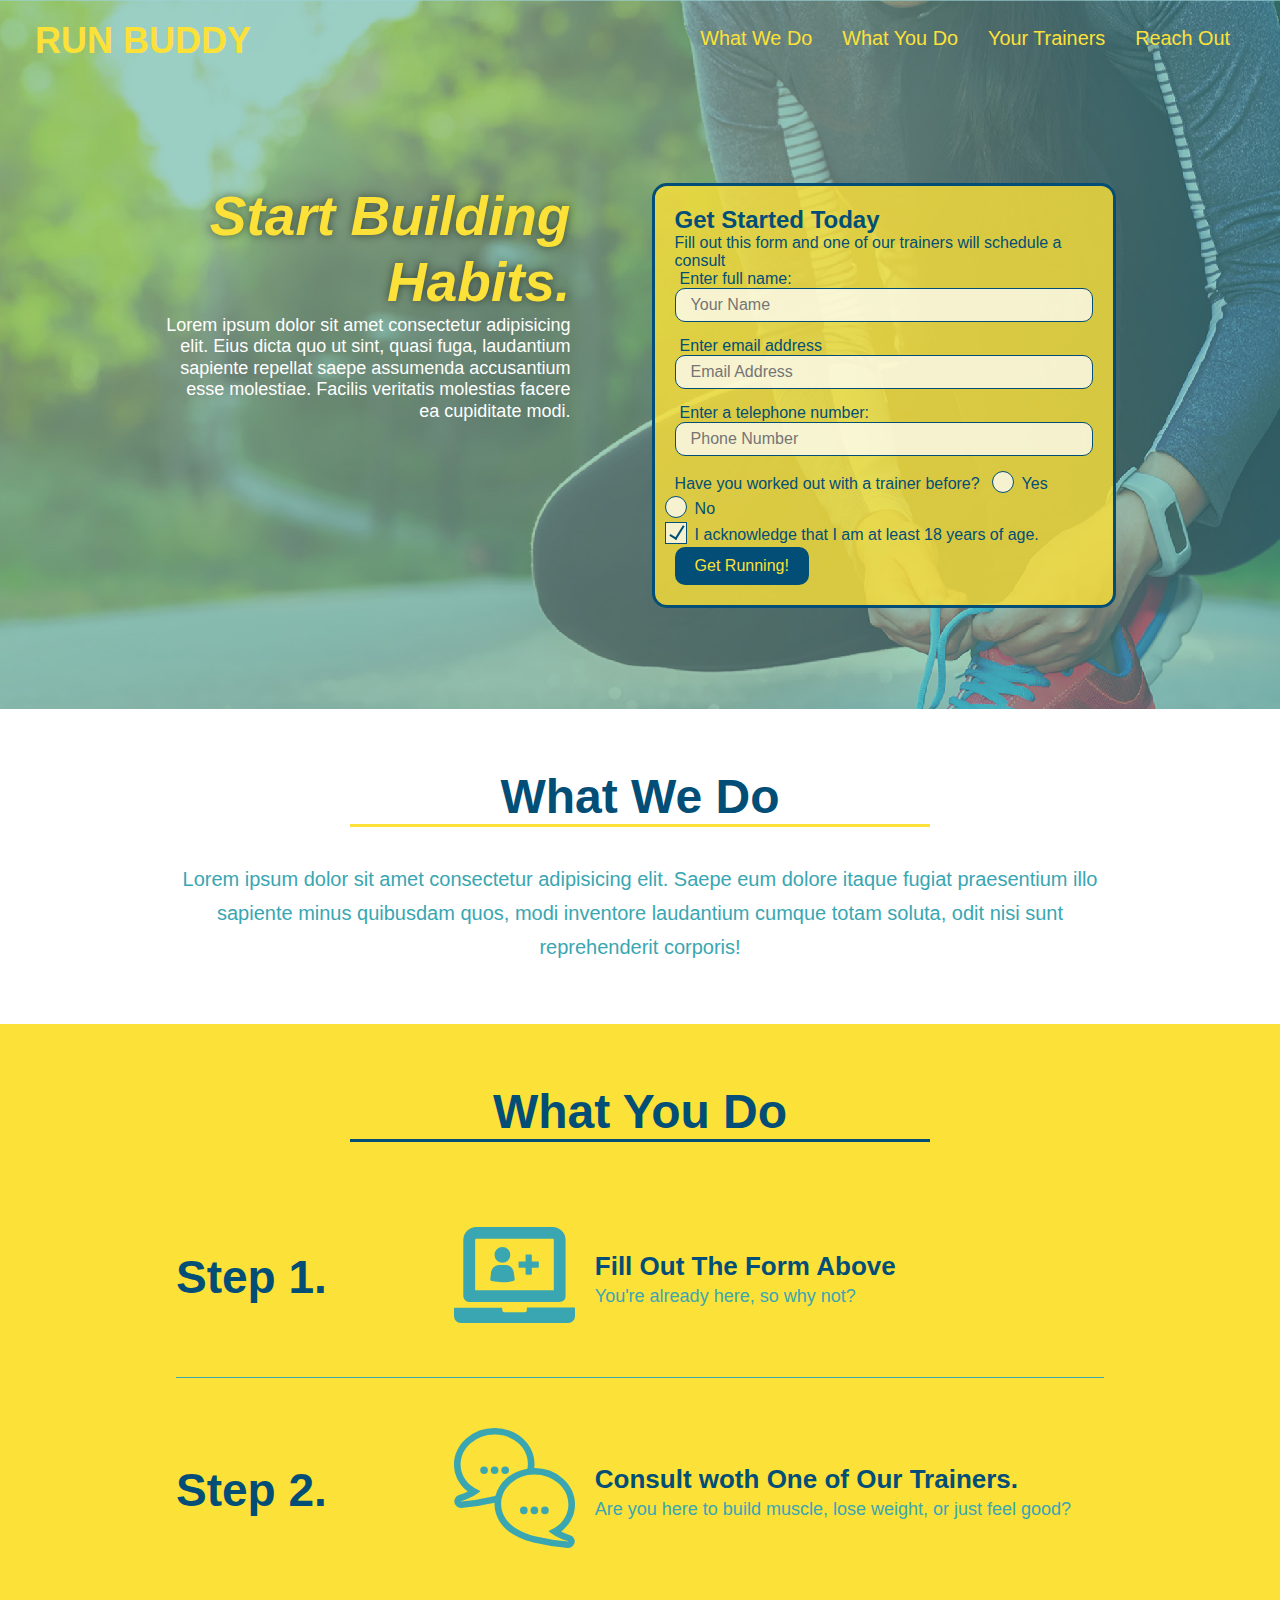
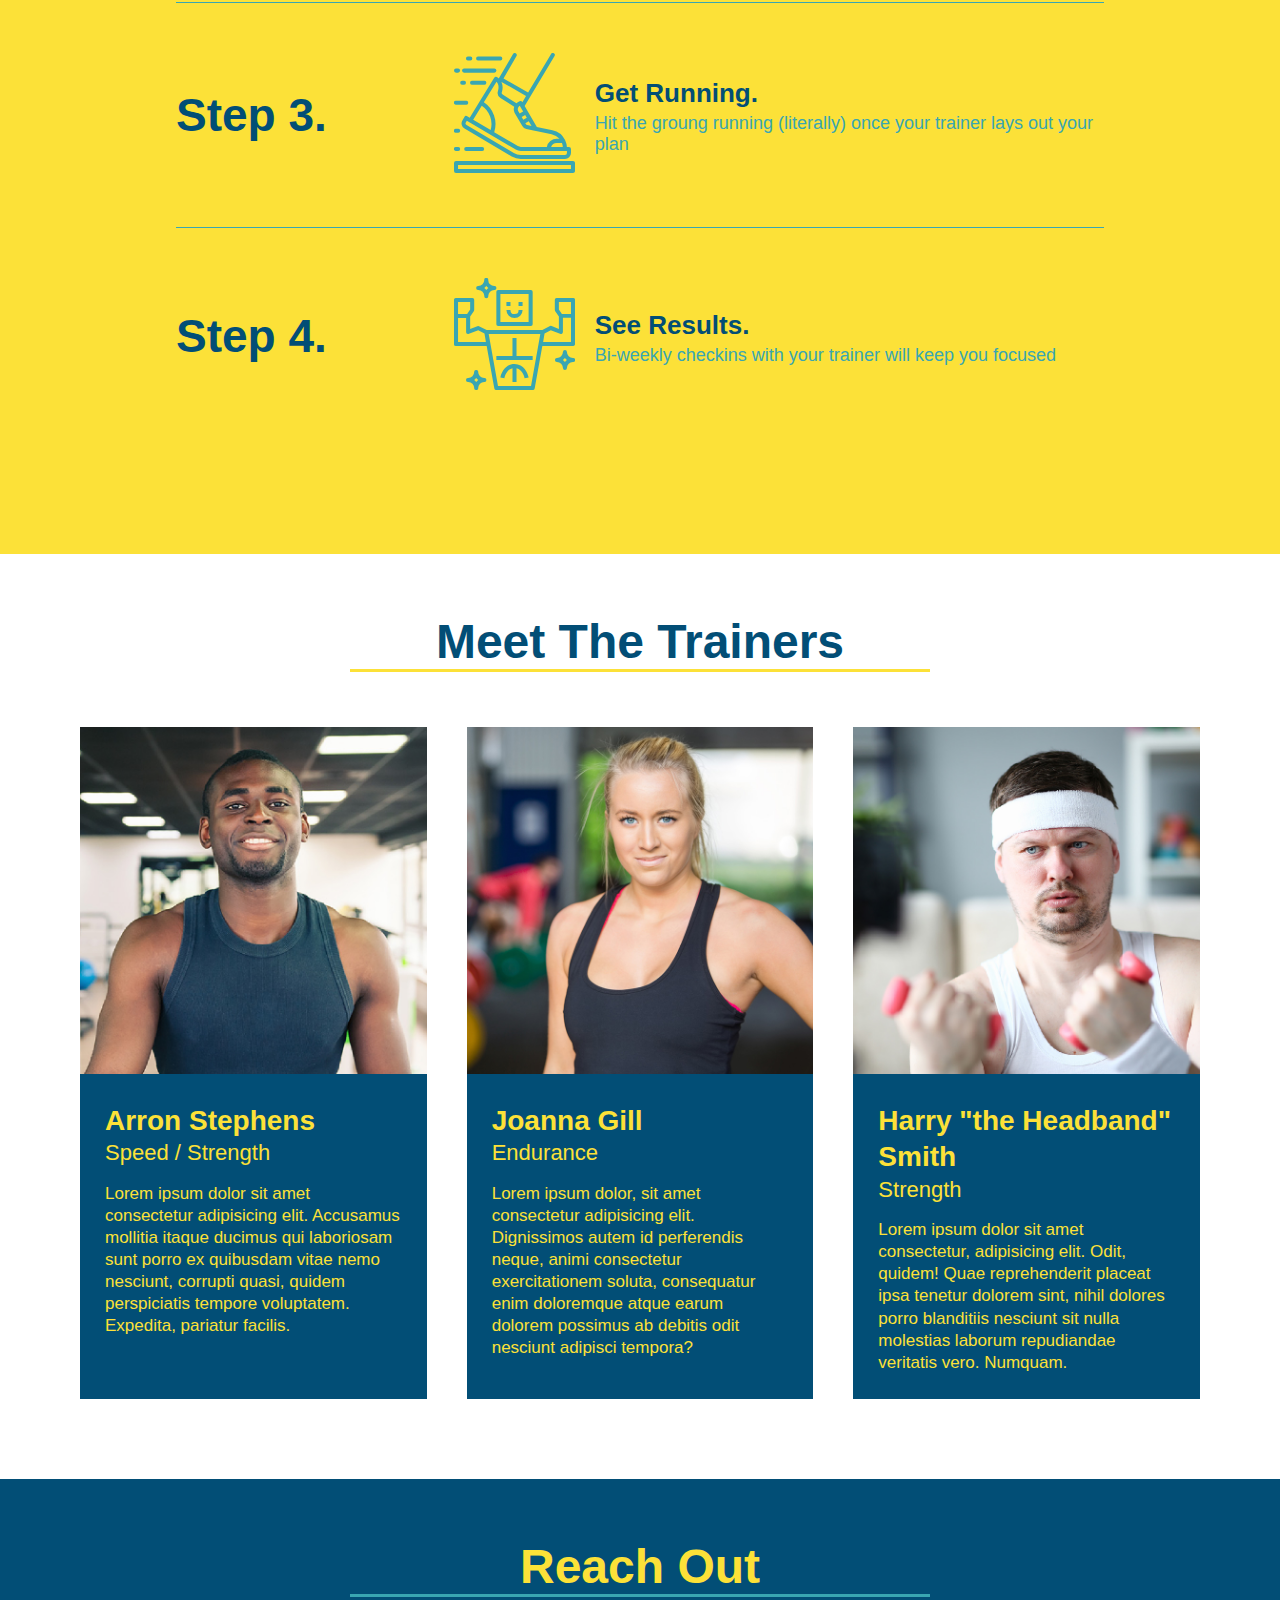
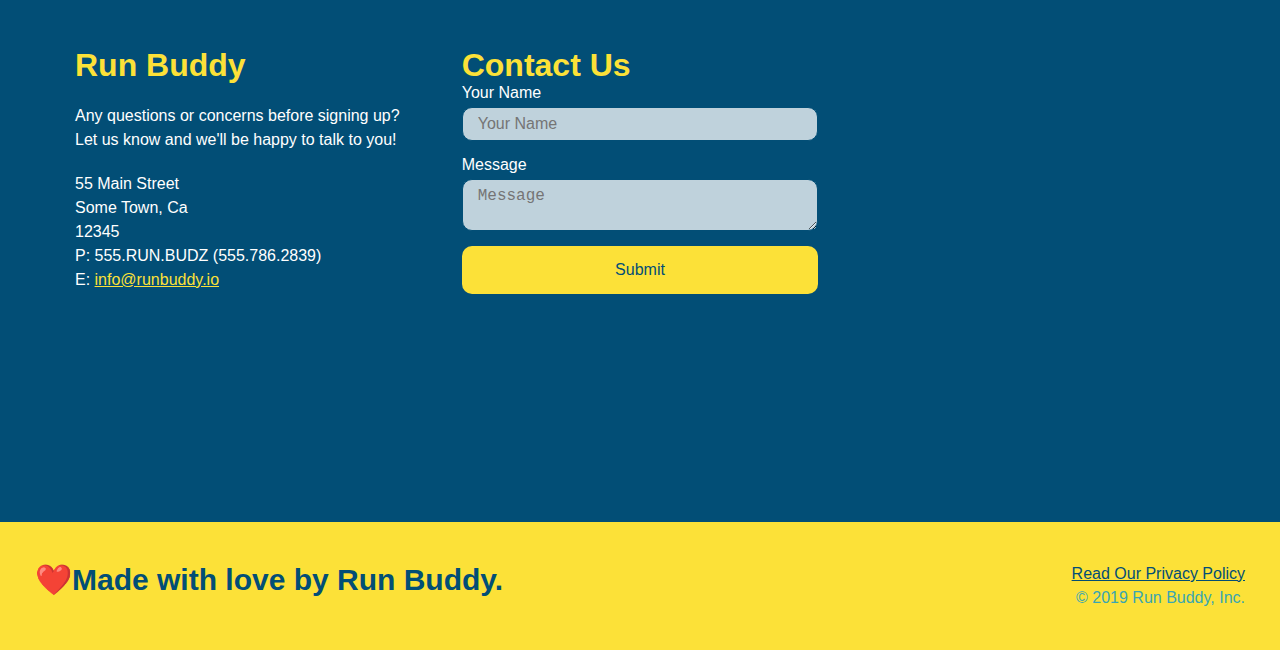
<file: index.html>
<!DOCTYPE html>
<html lang="en-us">
    <head>
        <meta name="viewport" content="width=device-width, initial-scale=1.0" />
        <meta charset="UTF-8" />
        <title>Run Buddy</title>
    <link rel="stylesheet" href="./assets/css/style.css" />
    </head>
    <body>
<!--navigation-->    
    <header>
        <h1>
            <a href="/">RUN BUDDY</a>
        </h1>
        <nav>
            <!--Unordered list element-->
            <ul>
            <!--list item element-->
            <li>
            <!--Anchor element-->
                <a href="#what-we-do">What We Do</a>
                </li>
                <li>
                <a href="#what-you-do">What You Do</a>
                </li>
                <li>
                <a href="#your-trainers">Your Trainers</a>
                </li>
                <li>
                <a href="#reach-out">Reach Out</a>
                </li>
            </ul>
        </nav>
    </header> 

<!--hero/jumbotron-->
<section class="hero">
    <div class="hero-cta">
        <h2>Start Building Habits.</h2>
        <p>
            Lorem ipsum dolor sit amet consectetur adipisicing elit. Eius dicta quo ut sint, quasi fuga, laudantium sapiente repellat saepe assumenda accusantium esse molestiae. Facilis veritatis molestias facere ea cupiditate modi.
        </p>
    </div>

    <div class="hero-form">
        <h3>Get Started Today</h3>
        <p>Fill out this form and one of our trainers will schedule a consult</p>
    <!-- Add form element -->
    <form>
        <label for="name">Enter full name:</label>
        <input type="text" placeholder="Your Name" name="name" id="name" class="form-input" />

        <label for="email">Enter email address</label>
        <input type="email" placeholder="Email Address" name="email" id="email" class="form-input" />

        <label for="phone">Enter a telephone number:</label>
        <input type="tel" placeholder="Phone Number" name="phone" id="phone" class="form-input" />
        <p>
            Have you worked out with a trainer before?
            <span class="radio-wrapper">
            <input type="radio" name="trainer-confirm" id="trainer-yes" />
            <label for="trainer-yes">Yes</label>
            </span>

            <span class="radio-wrapper">
            <input type="radio" name="trainer-confirm" id="trainer-no" />
            <label for="trainer-no">No</label>
            </span>
        </p>
        <p>
            <span class="checkbox-wrapper">
            <label for="checkbox" >
             I acknowledge that I am at least 18 years of age.</label>
            <input type="checkbox" name="age-confirm" id="checkbox" />
            </span>
        </p>
        <button type="submit"> 
         Get Running!
        </button>
    </form>
    </div>
</section>

<!--"what we do" section-->
<section id="what-we-do" class="intro">
    <div class="flex-row">
        <h2 class="section-title primary-border">
        What We Do
        </h2>
    </div>

    <div class="flex-row">
        <p>
        Lorem ipsum dolor sit amet consectetur adipisicing elit. Saepe eum dolore itaque fugiat praesentium illo sapiente minus quibusdam quos, modi inventore laudantium cumque totam soluta, odit nisi sunt reprehenderit corporis!
        </p>
    </div>
</section>

<!--"what you do" section-->
<section id="what-you-do" class="steps">
    <div class="flex-row">
        <h2 class="section-title seconday-border">
            What You Do
        </h2>
    </div>

    <div class="step">
        <h3>Step 1.</h3>
        <div class="step-info">
            <div class="step-img">
                <img src="./assets/images/01-04-svgs/step-1.svg" alt="" />
            </div>
            <div class="step-text">
                <h4>Fill Out The Form Above</h4>
                <p>You're already here, so why not?</p>
            </div>
        </div>
    </div>

    <div class="step">
        <h3>Step 2.</h3>
        <div class="step-info">
            <div class="step-img">
                <img src="./assets/images/01-04-svgs/step-2.svg" alt="" /> 
            </div>
            <div class="step-text">
                <h4>Consult woth One of Our Trainers.</h4>
                <p>Are you here to build muscle, lose weight, or just feel good?</p>
            </div>
        </div>
    </div>

    <div class="step">
        <h3>Step 3.</h3>
        <div class="step-info">
            <div class="step-img">
                <img src="./assets/images/01-04-svgs/step-3.svg" alt="" /> 
            </div>
            <div class="step-text">
                <h4>Get Running.</h4>
                <p>Hit the groung running (literally) once your trainer lays out your plan</p>
            </div>
        </div>
    </div>

    <div class="step">
        <h3>Step 4.</h3>
        <div class="step-info">
            <div class="step-img">
                <img src="./assets/images/01-04-svgs/step-4.svg" alt="" /> 
            </div>
            <div class="step-text">
                <h4>See Results.</h4>
                <p>Bi-weekly checkins with your trainer will keep you focused</p>
            </div>
        </div>
    </div>
</section>

<!--"meet the trainers" section-->
<section id="your-trainers">
    <div class="flex-row">
        <h2 class="section-title primary-border">
        Meet The Trainers
        </h2>
    </div>

<div class="trainers">
    <article class="trainer">
    <img src="./assets/images/01-05-trainers/trainer-1.jpg" alt="Arron Stephens in his workout clothes, ready to pump iron" />
    <div class="trainer-bio">
        <h3 class="trainer-name">Arron Stephens</h3>
        <h4 class="trainer-role">Speed / Strength</h4>
        <p>
            Lorem ipsum dolor sit amet consectetur adipisicing elit. Accusamus mollitia itaque ducimus qui laboriosam sunt porro ex quibusdam vitae nemo nesciunt, corrupti quasi, quidem perspiciatis tempore voluptatem. Expedita, pariatur facilis.
        </p>
    </div>
</article>

<!-- second trainer bio -->
<article class="trainer">
    <img src="./assets/images/01-05-trainers/trainer-2.jpg" alt="Joanna Gill cooling off after a workout" />
    <div class="trainer-bio">
        <h3 class="trainer-name">Joanna Gill</h3>
        <h4 class="trainer-role">Endurance</h4>
        <p>
            Lorem ipsum dolor, sit amet consectetur adipisicing elit. Dignissimos autem id perferendis neque, animi consectetur exercitationem soluta, consequatur enim doloremque atque earum dolorem possimus ab debitis odit nesciunt adipisci tempora?
        </p>
    </div>
</article>

<!-- third trainer bio -->
<article class="trainer">
    <img src="./assets/images/01-05-trainers/trainer-3.jpg" alt="Harry Smith wearing a headband and lifting comically small pink weights" />
    <div class="trainer-bio">
        <h3 class="trainer-name">Harry "the Headband" Smith</h3>
        <h4 class="trainer-role">Strength</h4>
        <p>
            Lorem ipsum dolor sit amet consectetur, adipisicing elit. Odit, quidem! Quae reprehenderit placeat ipsa tenetur dolorem sint, nihil dolores porro blanditiis nesciunt sit nulla molestias laborum repudiandae veritatis vero. Numquam.
        </p>
    </div>
</article>
</div>
</section>

<!--"reach out" section-->
<section id="reach-out" class="contact">
    <div class="flex-row">
        <h2 class="section-title secondary-border">
        Reach Out
        </h2>
    </div>

<div class="contact-info">
    <div>
        <h3>Run Buddy</h3>
        <p>
            Any questions or concerns before signing up?
            <br />
            Let us know and we'll be happy to talk to you!
        </p>

        <address>
            55 Main Street <br/>
            Some Town, Ca <br/>
            12345<br />
            P: 555.RUN.BUDZ (555.786.2839)<br/>
            E: <a href="mailto:info@runbuddy.io">info@runbuddy.io</a>
        </address>

    </div>

    <div class="contact-form">
        <h3>Contact Us</h3>
        <form>
            <label for="contact-name">Your Name</label>
            <input type="text" id="contact-name" placeholder="Your Name" />

            <label for="contact-message">Message</label>
            <textarea id="contact-message" placeholder="Message"></textarea>

            <button type="submit">Submit</button>
        </form>
    </div>

    <iframe 
        src="https://www.google.com/maps/embed?pb=!1m18!1m12!1m3!1d3099.661180592677!2d-95.73081328432282!3d39.0230418471327!2m3!1f0!2f0!3f0!3m2!1i1024!2i768!4f13.1!3m3!1m2!1s0x87bf02a840100bdd%3A0xc7f0263d01ecfb59!2s2416%20SW%20Duncan%20Dr%2C%20Topeka%2C%20KS%2066614!5e0!3m2!1sen!2sus!4v1639963722321!5m2!1sen!2sus" 
        style="border:0;" 
        allowfullscreen="" 
        loading="lazy">
    </iframe>
    
    </div>
</section>

<!--footer-->
<footer>
    <h2> ❤️Made with love by Run Buddy.</h2>
    <div>
        <a href=".privacy-policy.html">Read Our Privacy Policy</a><br />
        &copy; 2019 Run Buddy, Inc.
    </div>
 </footer>
    
    </body>
</html>
</file>
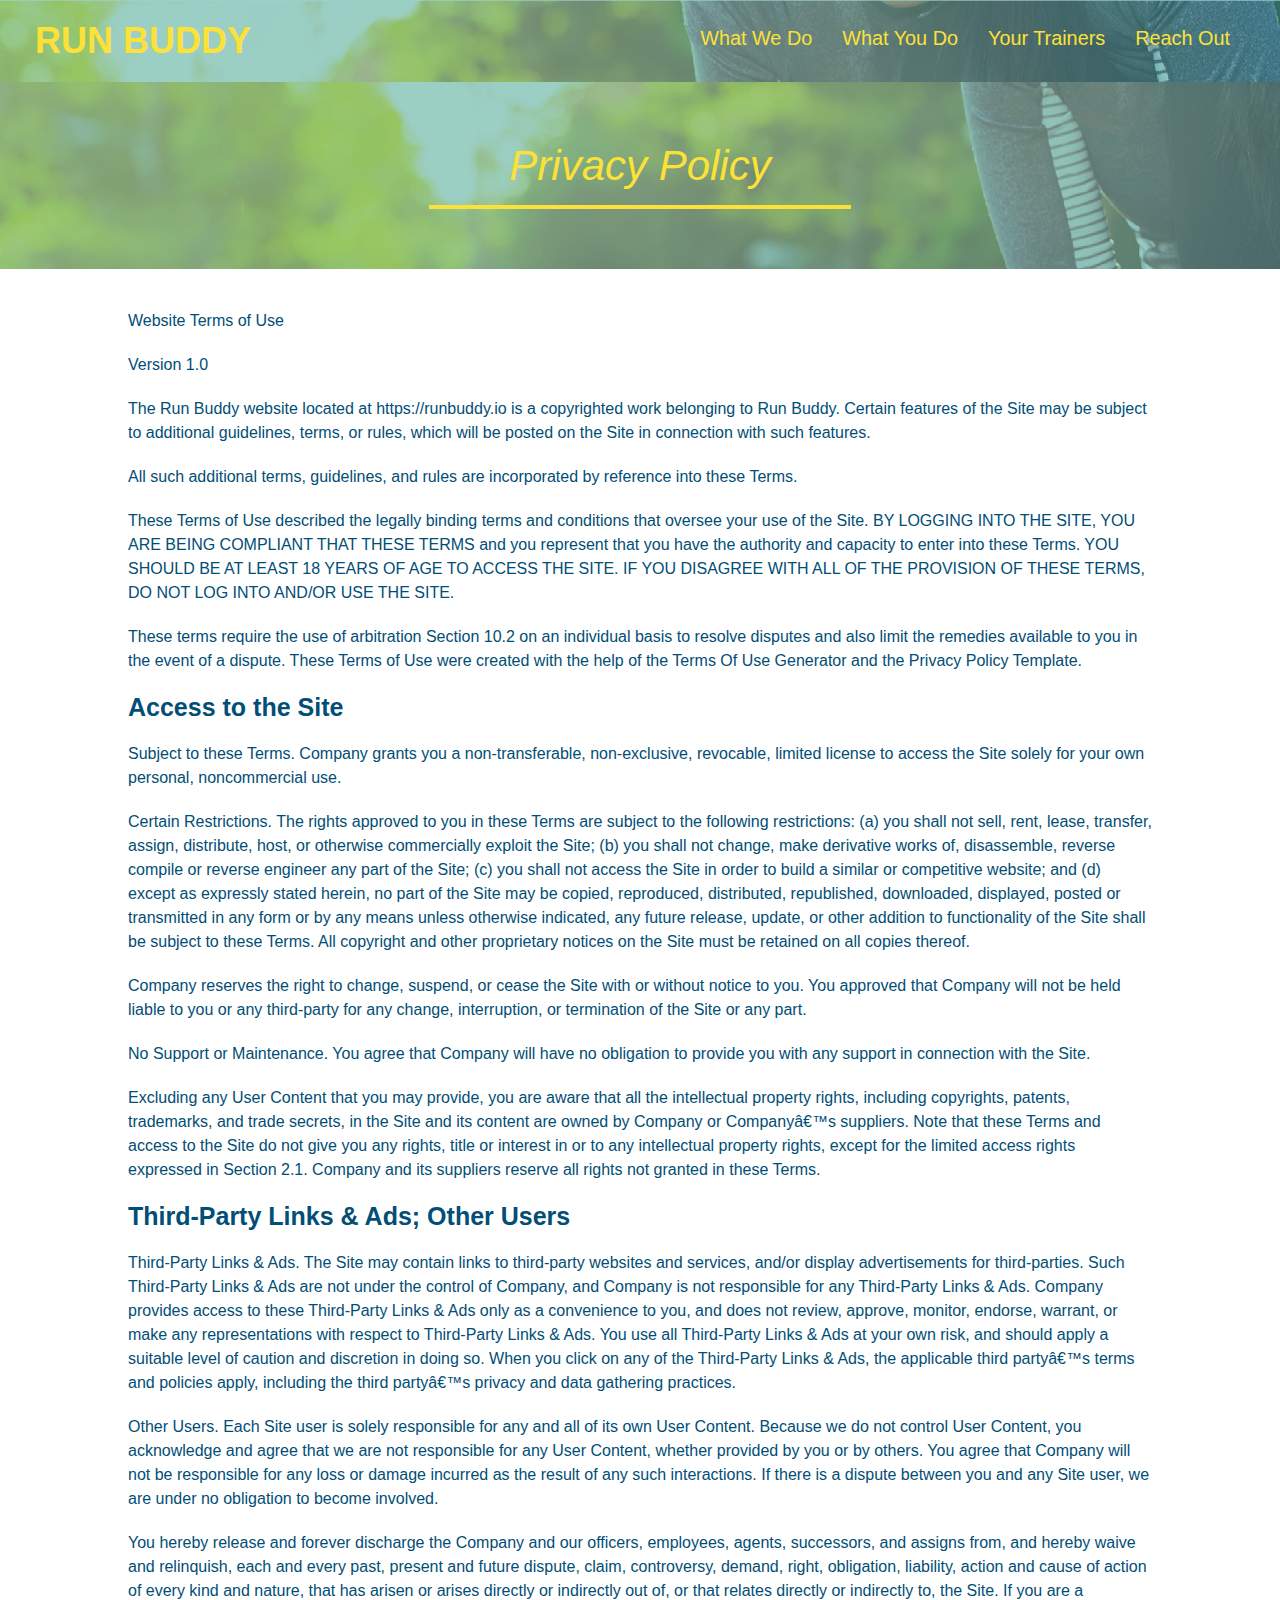
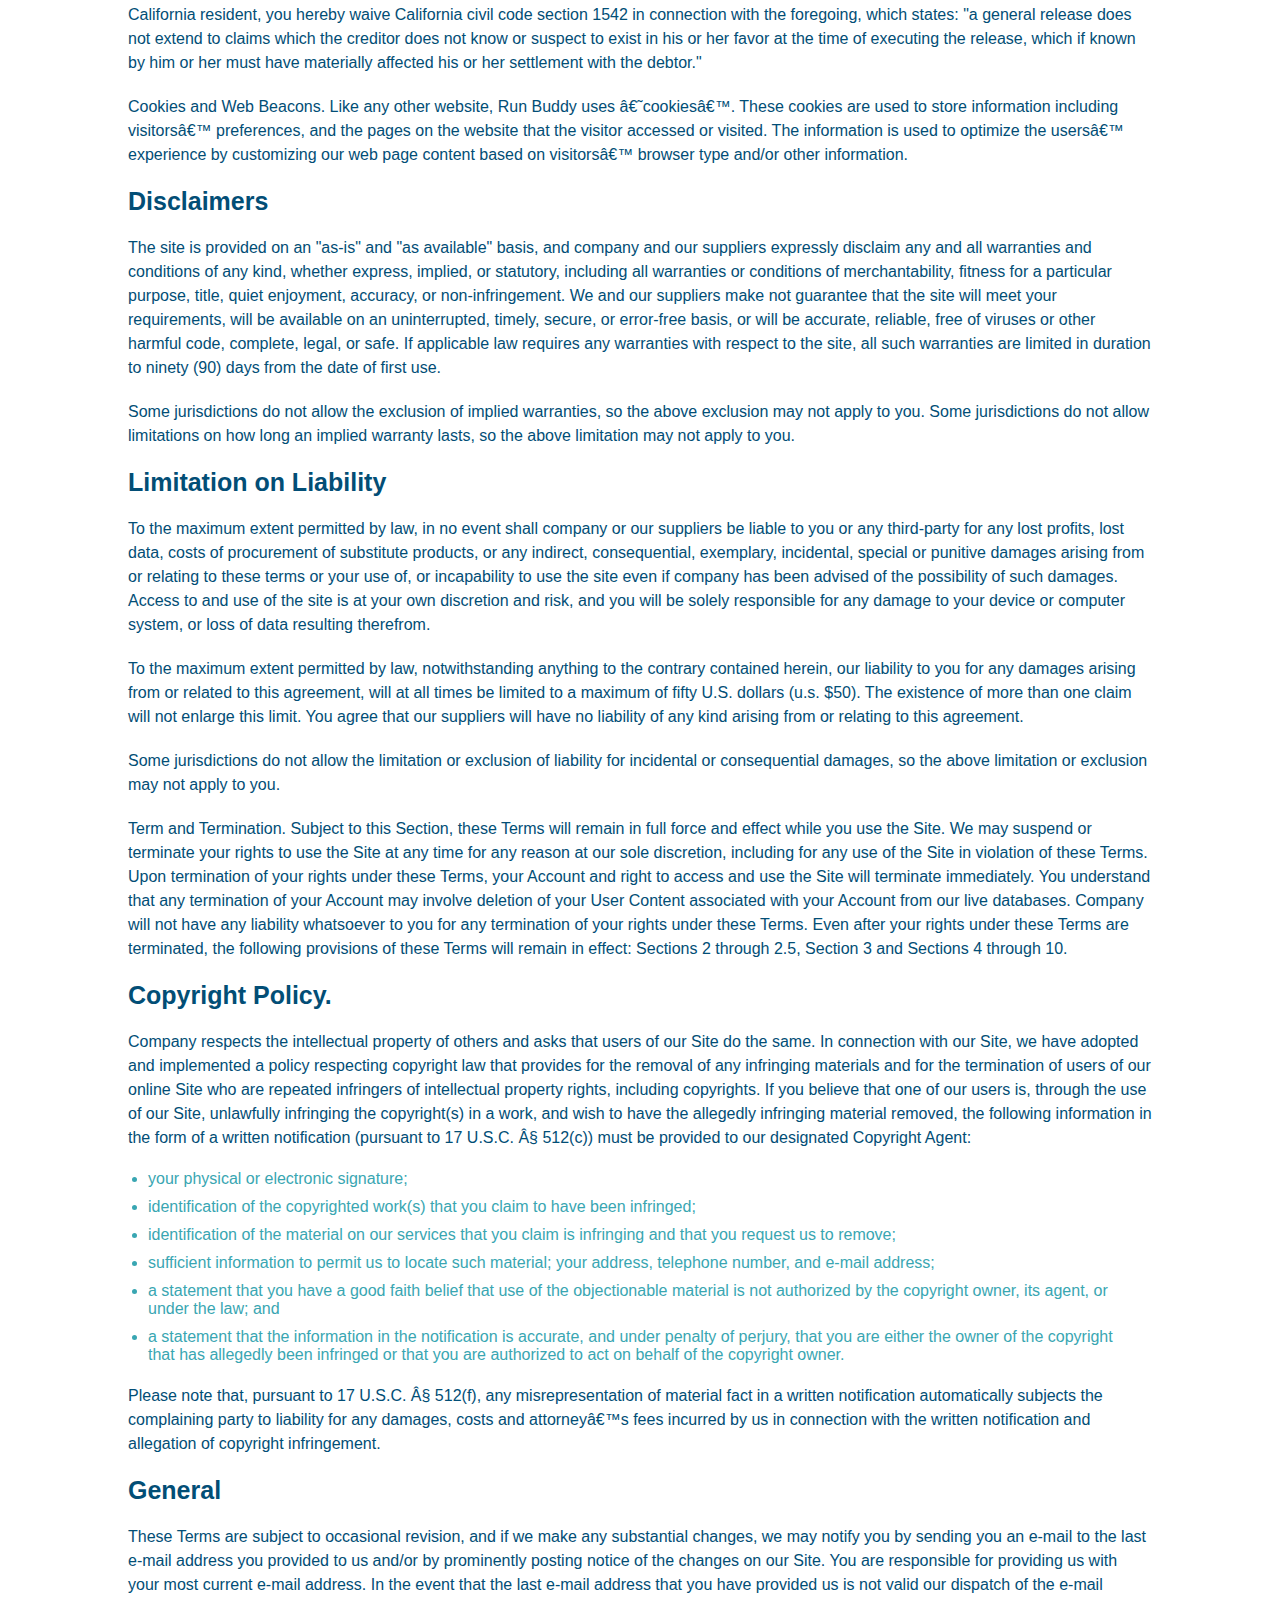
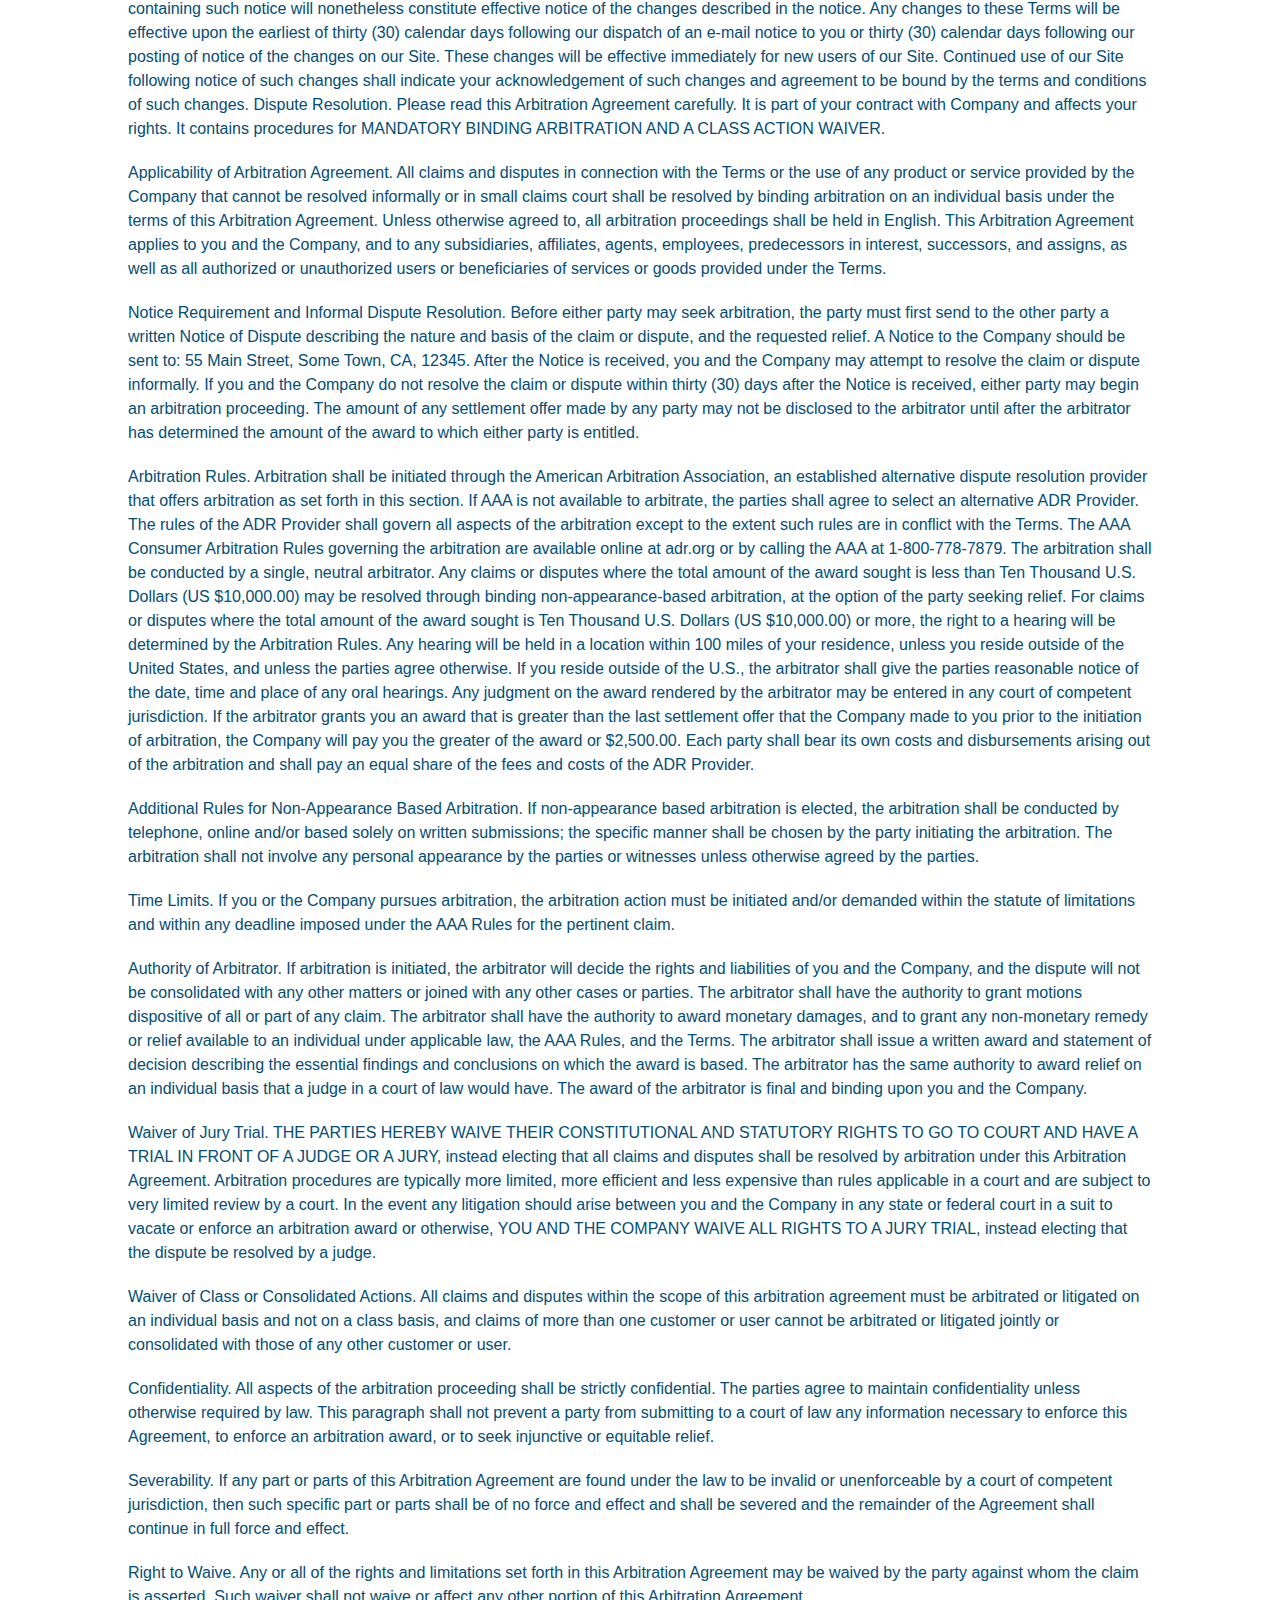
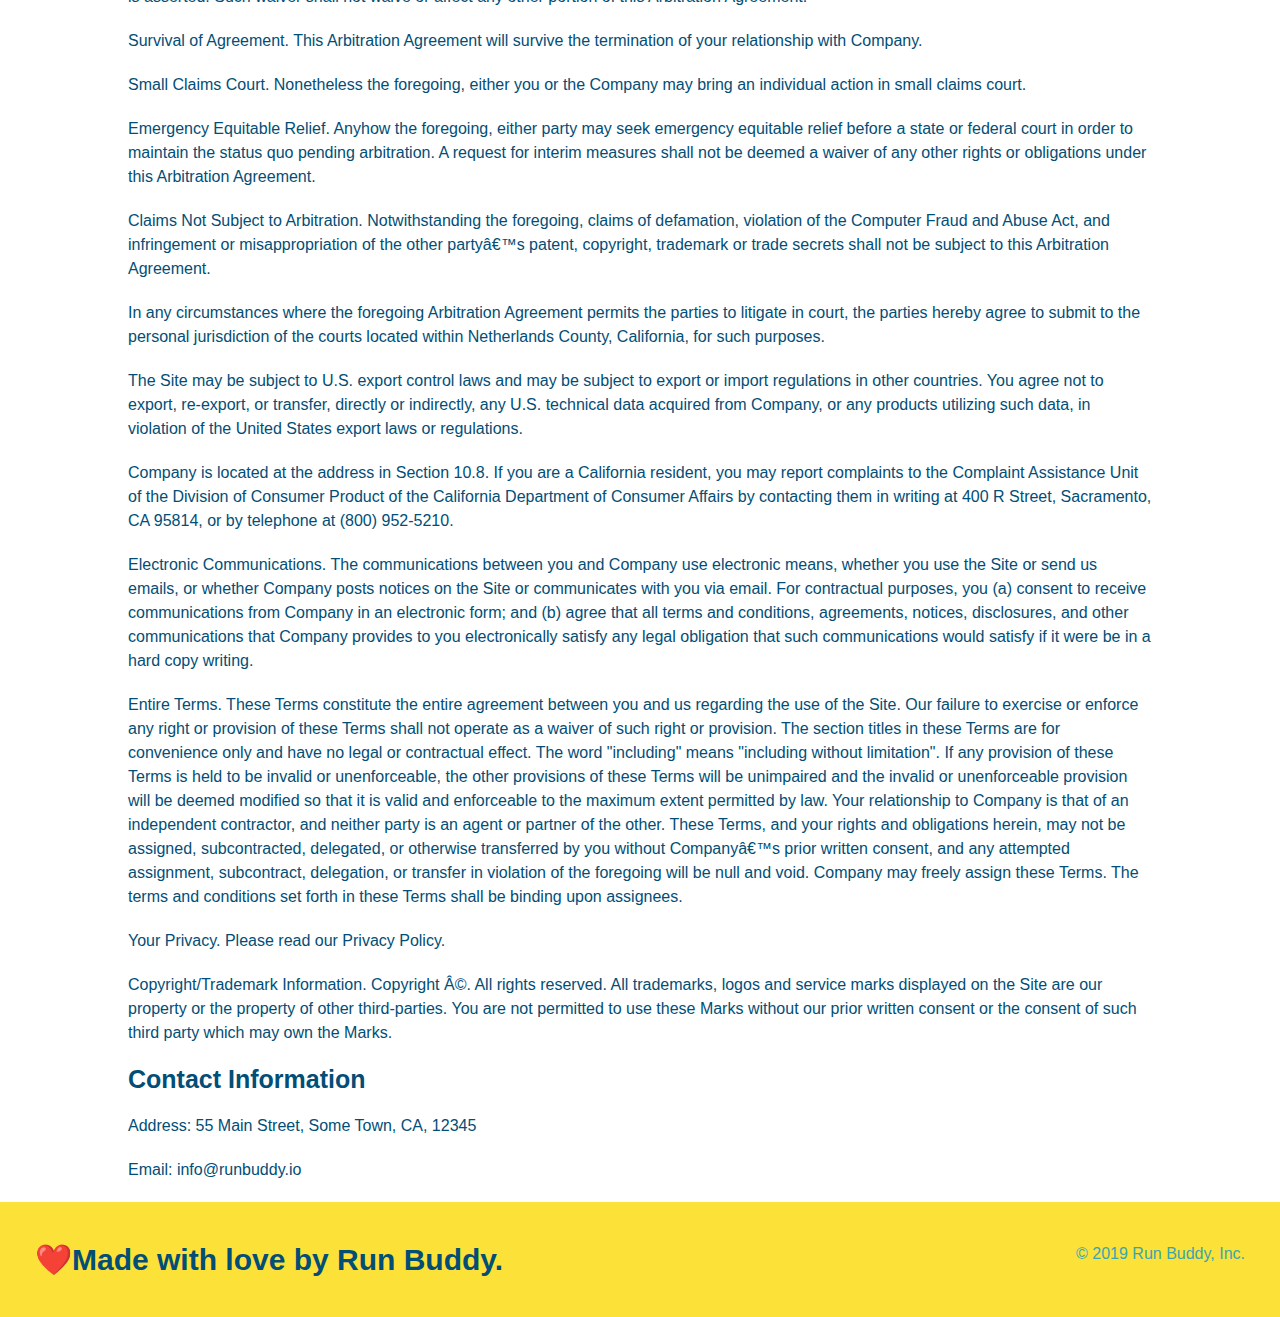
<file: privacy-policy.html>
<!DOCTYPE html>
<html lang="eng">
    <head>
        <meta name="viewport" content="width=device-width, initial-scale=1.0" />
        <meta charset="UTF-8" />
        <title>Privacy Policy - Run Buddy</title>
        <link rel="stylesheet" href="./assets/css/style.css" />
        <link rel="stylesheet" href="assets/css/secondary-styles.css" />
    </head>
    <body>
        <!--navigation-->    
    <header>
        <h1>
            <a href="./index.html">RUN BUDDY</a>
        </h1>
        <nav>
            <!--Unordered list element-->
            <ul>
            <!--list item element-->
            <li>
            <!--Anchor element-->
                <a href="./index.html#what-we-do">What We Do</a>
                </li>
                <li>
                <a href="./index.html#what-you-do">What You Do</a>
                </li>
                <li>
                <a href="./index.html#your-trainers">Your Trainers</a>
                </li>
                <li>
                <a href="./index.html#reach-out">Reach Out</a>
                </li>
            </ul>
        </nav>
    </header> 
    <section class="hero">
        <h2 class="page-title">
            Privacy Policy
        </h2>
    </section>
    <article class="secondary-content">
        <p>
            Website Terms of Use
          </p>
    
          <p>
            Version 1.0
          </p>
    
          <p>
            The Run Buddy website located at https://runbuddy.io is a copyrighted work belonging to Run Buddy. Certain
            features of the Site may be subject to additional guidelines, terms, or rules, which will be posted on the Site
            in connection with such features.
          </p>
    
          <p>
            All such additional terms, guidelines, and rules are incorporated by reference into these Terms.
          </p>
    
          <p>
            These Terms of Use described the legally binding terms and conditions that oversee your use of the Site. BY
            LOGGING INTO THE SITE, YOU ARE BEING COMPLIANT THAT THESE TERMS and you represent that you have the authority
            and capacity to enter into these Terms. YOU SHOULD BE AT LEAST 18 YEARS OF AGE TO ACCESS THE SITE. IF YOU
            DISAGREE WITH ALL OF THE PROVISION OF THESE TERMS, DO NOT LOG INTO AND/OR USE THE SITE.
          </p>
    
          <p>
            These terms require the use of arbitration Section 10.2 on an individual basis to resolve disputes and also
            limit the remedies available to you in the event of a dispute. These Terms of Use were created with the help of
            the Terms Of Use Generator and the Privacy Policy Template.
          </p>
    
          <h3>
            Access to the Site
          </h3>
    
          <p>
            Subject to these Terms. Company grants you a non-transferable, non-exclusive, revocable, limited license to
            access the Site solely for your own personal, noncommercial use.
          </p>
    
          <p>
            Certain Restrictions. The rights approved to you in these Terms are subject to the following restrictions: (a)
            you shall not sell, rent, lease, transfer, assign, distribute, host, or otherwise commercially exploit the Site;
            (b) you shall not change, make derivative works of, disassemble, reverse compile or reverse engineer any part of
            the Site; (c) you shall not access the Site in order to build a similar or competitive website; and (d) except
            as expressly stated herein, no part of the Site may be copied, reproduced, distributed, republished, downloaded,
            displayed, posted or transmitted in any form or by any means unless otherwise indicated, any future release,
            update, or other addition to functionality of the Site shall be subject to these Terms. All copyright and other
            proprietary notices on the Site must be retained on all copies thereof.
          </p>
    
          <p>
            Company reserves the right to change, suspend, or cease the Site with or without notice to you. You approved
            that Company will not be held liable to you or any third-party for any change, interruption, or termination of
            the Site or any part.
          </p>
    
          <p>
            No Support or Maintenance. You agree that Company will have no obligation to provide you with any support in
            connection with the Site.
          </p>
    
          <p>
            Excluding any User Content that you may provide, you are aware that all the intellectual property rights,
            including copyrights, patents, trademarks, and trade secrets, in the Site and its content are owned by Company
            or Companyâ€™s suppliers. Note that these Terms and access to the Site do not give you any rights, title or
            interest in or to any intellectual property rights, except for the limited access rights expressed in Section
            2.1. Company and its suppliers reserve all rights not granted in these Terms.
          </p>
    
          <h3>
            Third-Party Links & Ads; Other Users
          </h3>
    
          <p>
            Third-Party Links & Ads. The Site may contain links to third-party websites and services, and/or display
            advertisements for third-parties. Such Third-Party Links & Ads are not under the control of Company, and Company
            is not responsible for any Third-Party Links & Ads. Company provides access to these Third-Party Links & Ads
            only as a convenience to you, and does not review, approve, monitor, endorse, warrant, or make any
            representations with respect to Third-Party Links & Ads. You use all Third-Party Links & Ads at your own risk,
            and should apply a suitable level of caution and discretion in doing so. When you click on any of the
            Third-Party Links & Ads, the applicable third partyâ€™s terms and policies apply, including the third partyâ€™s
            privacy and data gathering practices.
          </p>
    
          <p>
            Other Users. Each Site user is solely responsible for any and all of its own User Content. Because we do not
            control User Content, you acknowledge and agree that we are not responsible for any User Content, whether
            provided by you or by others. You agree that Company will not be responsible for any loss or damage incurred as
            the result of any such interactions. If there is a dispute between you and any Site user, we are under no
            obligation to become involved.
          </p>
    
          <p>
            You hereby release and forever discharge the Company and our officers, employees, agents, successors, and
            assigns from, and hereby waive and relinquish, each and every past, present and future dispute, claim,
            controversy, demand, right, obligation, liability, action and cause of action of every kind and nature, that has
            arisen or arises directly or indirectly out of, or that relates directly or indirectly to, the Site. If you are
            a California resident, you hereby waive California civil code section 1542 in connection with the foregoing,
            which states: "a general release does not extend to claims which the creditor does not know or suspect to exist
            in his or her favor at the time of executing the release, which if known by him or her must have materially
            affected his or her settlement with the debtor."
          </p>
    
          <p>
            Cookies and Web Beacons. Like any other website, Run Buddy uses â€˜cookiesâ€™. These cookies are used to store
            information including visitorsâ€™ preferences, and the pages on the website that the visitor accessed or visited.
            The information is used to optimize the usersâ€™ experience by customizing our web page content based on visitorsâ€™
            browser type and/or other information.
          </p>
    
          <h3>
            Disclaimers
          </h3>
    
          <p>
            The site is provided on an "as-is" and "as available" basis, and company and our suppliers expressly disclaim
            any and all warranties and conditions of any kind, whether express, implied, or statutory, including all
            warranties or conditions of merchantability, fitness for a particular purpose, title, quiet enjoyment, accuracy,
            or non-infringement. We and our suppliers make not guarantee that the site will meet your requirements, will be
            available on an uninterrupted, timely, secure, or error-free basis, or will be accurate, reliable, free of
            viruses or other harmful code, complete, legal, or safe. If applicable law requires any warranties with respect
            to the site, all such warranties are limited in duration to ninety (90) days from the date of first use.
          </p>
    
          <p>
            Some jurisdictions do not allow the exclusion of implied warranties, so the above exclusion may not apply to
            you. Some jurisdictions do not allow limitations on how long an implied warranty lasts, so the above limitation
            may not apply to you.
          </p>
    
          <h3>
            Limitation on Liability
          </h3>
    
          <p>
            To the maximum extent permitted by law, in no event shall company or our suppliers be liable to you or any
            third-party for any lost profits, lost data, costs of procurement of substitute products, or any indirect,
            consequential, exemplary, incidental, special or punitive damages arising from or relating to these terms or
            your use of, or incapability to use the site even if company has been advised of the possibility of such
            damages. Access to and use of the site is at your own discretion and risk, and you will be solely responsible
            for any damage to your device or computer system, or loss of data resulting therefrom.
          </p>
    
          <p>
            To the maximum extent permitted by law, notwithstanding anything to the contrary contained herein, our liability
            to you for any damages arising from or related to this agreement, will at all times be limited to a maximum of
            fifty U.S. dollars (u.s. $50). The existence of more than one claim will not enlarge this limit. You agree that
            our suppliers will have no liability of any kind arising from or relating to this agreement.
          </p>
    
          <p>
            Some jurisdictions do not allow the limitation or exclusion of liability for incidental or consequential
            damages, so the above limitation or exclusion may not apply to you.
          </p>
    
          <p>
            Term and Termination. Subject to this Section, these Terms will remain in full force and effect while you use
            the Site. We may suspend or terminate your rights to use the Site at any time for any reason at our sole
            discretion, including for any use of the Site in violation of these Terms. Upon termination of your rights under
            these Terms, your Account and right to access and use the Site will terminate immediately. You understand that
            any termination of your Account may involve deletion of your User Content associated with your Account from our
            live databases. Company will not have any liability whatsoever to you for any termination of your rights under
            these Terms. Even after your rights under these Terms are terminated, the following provisions of these Terms
            will remain in effect: Sections 2 through 2.5, Section 3 and Sections 4 through 10.
          </p>
    
          <h3>
            Copyright Policy.
          </h3>
    
          <p>
            Company respects the intellectual property of others and asks that users of our Site do the same. In connection
            with our Site, we have adopted and implemented a policy respecting copyright law that provides for the removal
            of any infringing materials and for the termination of users of our online Site who are repeated infringers of
            intellectual property rights, including copyrights. If you believe that one of our users is, through the use of
            our Site, unlawfully infringing the copyright(s) in a work, and wish to have the allegedly infringing material
            removed, the following information in the form of a written notification (pursuant to 17 U.S.C. Â§ 512(c)) must
            be provided to our designated Copyright Agent:
          </p>
    
          <ul>
            <li>
              your physical or electronic signature;
            </li>
            <li>
              identification of the copyrighted work(s) that you claim to have been infringed;
            </li>
            <li>
              identification of the material on our services that you claim is infringing and that you request us to remove;
            </li>
            <li>
              sufficient information to permit us to locate such material; your address, telephone number, and e-mail
              address;
            </li>
            <li>
              a statement that you have a good faith belief that use of the objectionable material is not authorized by the
              copyright owner, its agent, or under the law; and
            </li>
            <li>
              a statement that the information in the notification is accurate, and under penalty of perjury, that you are
              either the owner of the copyright that has allegedly been infringed or that you are authorized to act on
              behalf of the copyright owner.
            </li>
          </ul>
    
          <p>
            Please note that, pursuant to 17 U.S.C. Â§ 512(f), any misrepresentation of material fact in a written
            notification automatically subjects the complaining party to liability for any damages, costs and attorneyâ€™s
            fees incurred by us in connection with the written notification and allegation of copyright infringement.
          </p>
    
          <h3>
            General
          </h3>
    
          <p>
            These Terms are subject to occasional revision, and if we make any substantial changes, we may notify you by
            sending you an e-mail to the last e-mail address you provided to us and/or by prominently posting notice of the
            changes on our Site. You are responsible for providing us with your most current e-mail address. In the event
            that the last e-mail address that you have provided us is not valid our dispatch of the e-mail containing such
            notice will nonetheless constitute effective notice of the changes described in the notice. Any changes to these
            Terms will be effective upon the earliest of thirty (30) calendar days following our dispatch of an e-mail
            notice to you or thirty (30) calendar days following our posting of notice of the changes on our Site. These
            changes will be effective immediately for new users of our Site. Continued use of our Site following notice of
            such changes shall indicate your acknowledgement of such changes and agreement to be bound by the terms and
            conditions of such changes. Dispute Resolution. Please read this Arbitration Agreement carefully. It is part of
            your contract with Company and affects your rights. It contains procedures for MANDATORY BINDING ARBITRATION AND
            A CLASS ACTION WAIVER.
          </p>
    
          <p>
            Applicability of Arbitration Agreement. All claims and disputes in connection with the Terms or the use of any
            product or service provided by the Company that cannot be resolved informally or in small claims court shall be
            resolved by binding arbitration on an individual basis under the terms of this Arbitration Agreement. Unless
            otherwise agreed to, all arbitration proceedings shall be held in English. This Arbitration Agreement applies to
            you and the Company, and to any subsidiaries, affiliates, agents, employees, predecessors in interest,
            successors, and assigns, as well as all authorized or unauthorized users or beneficiaries of services or goods
            provided under the Terms.
          </p>
    
          <p>
            Notice Requirement and Informal Dispute Resolution. Before either party may seek arbitration, the party must
            first send to the other party a written Notice of Dispute describing the nature and basis of the claim or
            dispute, and the requested relief. A Notice to the Company should be sent to: 55 Main Street, Some Town, CA,
            12345. After the Notice is received, you and the Company may attempt to resolve the claim or dispute informally.
            If you and the Company do not resolve the claim or dispute within thirty (30) days after the Notice is received,
            either party may begin an arbitration proceeding. The amount of any settlement offer made by any party may not
            be disclosed to the arbitrator until after the arbitrator has determined the amount of the award to which either
            party is entitled.
          </p>
    
          <p>
            Arbitration Rules. Arbitration shall be initiated through the American Arbitration Association, an established
            alternative dispute resolution provider that offers arbitration as set forth in this section. If AAA is not
            available to arbitrate, the parties shall agree to select an alternative ADR Provider. The rules of the ADR
            Provider shall govern all aspects of the arbitration except to the extent such rules are in conflict with the
            Terms. The AAA Consumer Arbitration Rules governing the arbitration are available online at adr.org or by
            calling the AAA at 1-800-778-7879. The arbitration shall be conducted by a single, neutral arbitrator. Any
            claims or disputes where the total amount of the award sought is less than Ten Thousand U.S. Dollars (US
            $10,000.00) may be resolved through binding non-appearance-based arbitration, at the option of the party seeking
            relief. For claims or disputes where the total amount of the award sought is Ten Thousand U.S. Dollars (US
            $10,000.00) or more, the right to a hearing will be determined by the Arbitration Rules. Any hearing will be
            held in a location within 100 miles of your residence, unless you reside outside of the United States, and
            unless the parties agree otherwise. If you reside outside of the U.S., the arbitrator shall give the parties
            reasonable notice of the date, time and place of any oral hearings. Any judgment on the award rendered by the
            arbitrator may be entered in any court of competent jurisdiction. If the arbitrator grants you an award that is
            greater than the last settlement offer that the Company made to you prior to the initiation of arbitration, the
            Company will pay you the greater of the award or $2,500.00. Each party shall bear its own costs and
            disbursements arising out of the arbitration and shall pay an equal share of the fees and costs of the ADR
            Provider.
          </p>
    
          <p>
            Additional Rules for Non-Appearance Based Arbitration. If non-appearance based arbitration is elected, the
            arbitration shall be conducted by telephone, online and/or based solely on written submissions; the specific
            manner shall be chosen by the party initiating the arbitration. The arbitration shall not involve any personal
            appearance by the parties or witnesses unless otherwise agreed by the parties.
          </p>
    
          <p>
            Time Limits. If you or the Company pursues arbitration, the arbitration action must be initiated and/or demanded
            within the statute of limitations and within any deadline imposed under the AAA Rules for the pertinent claim.
          </p>
    
          <p>
            Authority of Arbitrator. If arbitration is initiated, the arbitrator will decide the rights and liabilities of
            you and the Company, and the dispute will not be consolidated with any other matters or joined with any other
            cases or parties. The arbitrator shall have the authority to grant motions dispositive of all or part of any
            claim. The arbitrator shall have the authority to award monetary damages, and to grant any non-monetary remedy
            or relief available to an individual under applicable law, the AAA Rules, and the Terms. The arbitrator shall
            issue a written award and statement of decision describing the essential findings and conclusions on which the
            award is based. The arbitrator has the same authority to award relief on an individual basis that a judge in a
            court of law would have. The award of the arbitrator is final and binding upon you and the Company.
          </p>
    
          <p>
            Waiver of Jury Trial. THE PARTIES HEREBY WAIVE THEIR CONSTITUTIONAL AND STATUTORY RIGHTS TO GO TO COURT AND HAVE
            A TRIAL IN FRONT OF A JUDGE OR A JURY, instead electing that all claims and disputes shall be resolved by
            arbitration under this Arbitration Agreement. Arbitration procedures are typically more limited, more efficient
            and less expensive than rules applicable in a court and are subject to very limited review by a court. In the
            event any litigation should arise between you and the Company in any state or federal court in a suit to vacate
            or enforce an arbitration award or otherwise, YOU AND THE COMPANY WAIVE ALL RIGHTS TO A JURY TRIAL, instead
            electing that the dispute be resolved by a judge.
          </p>
    
          <p>
            Waiver of Class or Consolidated Actions. All claims and disputes within the scope of this arbitration agreement
            must be arbitrated or litigated on an individual basis and not on a class basis, and claims of more than one
            customer or user cannot be arbitrated or litigated jointly or consolidated with those of any other customer or
            user.
          </p>
    
          <p>
            Confidentiality. All aspects of the arbitration proceeding shall be strictly confidential. The parties agree to
            maintain confidentiality unless otherwise required by law. This paragraph shall not prevent a party from
            submitting to a court of law any information necessary to enforce this Agreement, to enforce an arbitration
            award, or to seek injunctive or equitable relief.
          </p>
    
          <p>
            Severability. If any part or parts of this Arbitration Agreement are found under the law to be invalid or
            unenforceable by a court of competent jurisdiction, then such specific part or parts shall be of no force and
            effect and shall be severed and the remainder of the Agreement shall continue in full force and effect.
          </p>
    
          <p>
            Right to Waive. Any or all of the rights and limitations set forth in this Arbitration Agreement may be waived
            by the party against whom the claim is asserted. Such waiver shall not waive or affect any other portion of this
            Arbitration Agreement.
          </p>
    
          <p>
            Survival of Agreement. This Arbitration Agreement will survive the termination of your relationship with
            Company.
          </p>
    
          <p>
            Small Claims Court. Nonetheless the foregoing, either you or the Company may bring an individual action in small
            claims court.
          </p>
    
          <p>
            Emergency Equitable Relief. Anyhow the foregoing, either party may seek emergency equitable relief before a
            state or federal court in order to maintain the status quo pending arbitration. A request for interim measures
            shall not be deemed a waiver of any other rights or obligations under this Arbitration Agreement.
          </p>
    
          <p>
            Claims Not Subject to Arbitration. Notwithstanding the foregoing, claims of defamation, violation of the
            Computer Fraud and Abuse Act, and infringement or misappropriation of the other partyâ€™s patent, copyright,
            trademark or trade secrets shall not be subject to this Arbitration Agreement.
          </p>
    
          <p>
            In any circumstances where the foregoing Arbitration Agreement permits the parties to litigate in court, the
            parties hereby agree to submit to the personal jurisdiction of the courts located within Netherlands County,
            California, for such purposes.
          </p>
    
          <p>
            The Site may be subject to U.S. export control laws and may be subject to export or import regulations in other
            countries. You agree not to export, re-export, or transfer, directly or indirectly, any U.S. technical data
            acquired from Company, or any products utilizing such data, in violation of the United States export laws or
            regulations.
          </p>
    
          <p>
            Company is located at the address in Section 10.8. If you are a California resident, you may report complaints
            to the Complaint Assistance Unit of the Division of Consumer Product of the California Department of Consumer
            Affairs by contacting them in writing at 400 R Street, Sacramento, CA 95814, or by telephone at (800) 952-5210.
          </p>
    
          <p>
            Electronic Communications. The communications between you and Company use electronic means, whether you use the
            Site or send us emails, or whether Company posts notices on the Site or communicates with you via email. For
            contractual purposes, you (a) consent to receive communications from Company in an electronic form; and (b)
            agree that all terms and conditions, agreements, notices, disclosures, and other communications that Company
            provides to you electronically satisfy any legal obligation that such communications would satisfy if it were be
            in a hard copy writing.
          </p>
    
          <p>
            Entire Terms. These Terms constitute the entire agreement between you and us regarding the use of the Site. Our
            failure to exercise or enforce any right or provision of these Terms shall not operate as a waiver of such right
            or provision. The section titles in these Terms are for convenience only and have no legal or contractual
            effect. The word "including" means "including without limitation". If any provision of these Terms is held to be
            invalid or unenforceable, the other provisions of these Terms will be unimpaired and the invalid or
            unenforceable provision will be deemed modified so that it is valid and enforceable to the maximum extent
            permitted by law. Your relationship to Company is that of an independent contractor, and neither party is an
            agent or partner of the other. These Terms, and your rights and obligations herein, may not be assigned,
            subcontracted, delegated, or otherwise transferred by you without Companyâ€™s prior written consent, and any
            attempted assignment, subcontract, delegation, or transfer in violation of the foregoing will be null and void.
            Company may freely assign these Terms. The terms and conditions set forth in these Terms shall be binding upon
            assignees.
          </p>
    
          <p>
            Your Privacy. Please read our Privacy Policy.
          </p>
    
          <p>
            Copyright/Trademark Information. Copyright Â©. All rights reserved. All trademarks, logos and service marks
            displayed on the Site are our property or the property of other third-parties. You are not permitted to use
            these Marks without our prior written consent or the consent of such third party which may own the Marks.
          </p>
    
          <h3>
            Contact Information
          </h3>
    
          <p>
            Address: 55 Main Street, Some Town, CA, 12345
          </p>
    
          <p>
            Email: info@runbuddy.io
          </p>
    </article> 

    <!--footer-->
<footer>
    <h2> ❤️Made with love by Run Buddy.</h2>
    <div>
        &copy; 2019 Run Buddy, Inc.
    </div>
 </footer>
    </body>
</html>
</file>
<file: assets/css/style.css>
:root {
    --primary-color: #fce138;
    --secondary-color: #024e76;
    --tertiary-color: #39a6b2;
}

* {
    margin: 0;
    padding: 0;
    box-sizing: border-box;
}

body {
    color: #39a6b2;
    font-family: Helvetical, Arial, sans-serif;
}

/* Header - Nav Bar Styles Start */

header {
    z-index: 9999;
    display: flex;
    justify-content: space-between;
    flex-wrap: wrap;
    padding: 20px 35px;
    background-color: #39a6b2;
    position: -webkit-sticky;
    position: sticky;
    top: 0;
    background-image: url("../images/hero-bg.jpg");
    background-size: cover;
    background-position: center;
    background-attachment: fixed;
    background-position: 80%;
}

header h1 {
    font-weight: bold;
    font-size: 36px;
    color: #fce138;
    margin: 0;
}

header a {
    text-decoration: none;
    color: #fce138;
}

header nav {
    margin: 7px 0;
}

header nav ul {
    display: flex;
    flex-wrap: wrap;
    justify-content: space-between;
    align-items: center;
    list-style: none;
}

header nav ul li a {
    padding: 10px 15px;
    font-weight: lighter;
    font-size: 1.55vw;
}

header nav ul li a:hover {
    background: #fce138;
    color: #024e76;
    border-radius: 15px;
    text-shadow: none;
}
/* Header - Nav Bar Style Ends */

/* Footer Styles Start */

footer {
    background: #fce138;
    width: 100%;
    padding: 40px 35px;
    display: flex;
    justify-content: space-between;
    flex-wrap: wrap;
}

footer h2 {
    color: #024e76;
    font-size: 30px;
    margin: 0;
}

footer div {
    line-height: 1.5;
    text-align: right;
}

footer a {
    color: #024e76
}
/* End Footer Styles */

/* Style All Section Tags */

section {
    padding: 60px;
}

/* Hero Style Starts */

.hero {
    background-image: url("../images/hero-bg.jpg");
    background-size: cover;
    background-position: center;
    display: flex;
    justify-content: center;
    flex-wrap: wrap;
    align-items: flex-start;
    background-attachment: fixed;
    background-position: 80%;
}

.hero-cta {
    width: 35%;
    text-align: right;
    margin: 3.5%;
    color: #fff;
    font-size: 18px;
    line-height: 1.2;
}

.hero-cta h2 {
    font-style: italic;
    font-size: 55px;
    color: #fce138;
    text-shadow: 0 0 10px rgba(0, 0, 0, .5);
}

.hero-form {
    background-color: rgba(252, 225, 56, .8);
    padding: 20px;
    color: #024e76;
    border: solid 3px #024e76;
    width: 40%;
    margin: 3.5%;
    box-shadow: rgba(0, 0, 0, .5);
    border-radius: 15px;
}

.hero-form h3 {
    font-size: 24px;
    margin: 0;
}

.hero-form p {
    margin: 5px 0 15 px 0;
}

.form-input {
    border: 1px solid #024e76;
    display: block;
    padding: 7px 15px;
    font-size: 16px;
    color: #024e76;
    width: 100%;
    margin-bottom: 15px;
    border-radius: 10px;
    background-color: rgba(255, 255, 255, .75);
}

.form-input:focus {
    background-color: rgba(255, 255, 255, 1);
    outline: none;
}

.hero-form label {
    margin: 0 5px;
}

.hero-form button {
    color: #fce138;
    background-color: #024e76;
    border: none;
    padding: 10px 20px;
    font-size: 16px;
    border-radius: 10px;
}

.hero-form button:hover {
    background-color: #39a6b2;
}

.checkbox-wrapper input,
.radio-wrapper input {
    opacity: 0;
}

.checkbox-wrapper label,
.radio-wrapper label {
    position: relative;
    left: 10px;
    margin: 10px;
    line-height: 1.6;
}

.checkbox-wrapper label::before,
.radio-wrapper label::before {
    content: "";
    height: 20px;
    width: 20px;
    background: rgba(255, 255, 255, .75);
    border: 1px solid #024e76;
    position: absolute;
    top: -4px;
    left: -30px;
}

.radio-wrapper label::before {
    border-radius: 50%;
}

.radio-wrapper label::after {
    content: "";
    width: 20%;
    height: 20%;
    border-radius: 50%;
    background: #024e76;
    position: absolute;
    left: -29px;
    top: -3px;
    background-image: radial-gradient(circle, #39a6b2, #024e76);
}

.checkbox-wrapper label::after {
    content: "";
    height: 6px;
    width: 14px;
    border-left: 2px solid #024e76;
    border-bottom: 2px solid #024e76;
    position: absolute;
    left: -26px;
    top: 1px;
    transform: rotate(-58deg);
}

.checkbox-wrapper input + label::after,
.radio-wrapper input + label:after {
    content: none;
}

.checkbox-wrapper input:checked + label::after,
.radio-wrapper input:checked + label::after {
    content: none;
}
/* Hero Style Ends */

/* Section Title Styles Start */

.section-title {
    font-size: 48px;
    color: #024e76;
    border-bottom: 3px solid;
    padding-bottom: 0;
    text-align: center;
    margin: 0 auto 35px auto;
    width: 50%;
}

.primary-border {
    border-color: #fce138;
}

.secondary-border {
    border-color: #39a6b2;
}
/* Section Title Styles End */

/* What We Do Section */
.intro p {
    line-height: 1.7;
    color: #39a6b2;
    width: 80%;
    font-size: 20px;
    margin: 0 auto;
    text-align: center;
}
/* What we Do Section End */

/* What We Do Styles Start */
.steps {
    background: #fce138;
}
.step {
    margin: 50px auto;
    padding-bottom: 50px;
    width: 80%;
    display: flex;
    flex-wrap: wrap;
    align-items: center;
    justify-content: space-between;
}

.step:not(:last-child) {
    border-bottom: 1px solid #39a6b2;
}

.step h3 {
    color: #024e76;
    font-size: 46px;
    flex: 1 30%
}

.step-info {
    flex: 2 70%;
    display: flex;
    flex-wrap: wrap;
    align-items: center;
}
.step-img {
    flex: 1 12%;
    margin-right: 20px;
}

.step-img img {
    max-width: 100%;
}

.step-text{
    flex: 12
}

.step-text p {
    color: #39a6b2;
    font-size: 18px;
}

.step-text h4 {
    font-size: 26px;
    line-height: 1.5;
    color: #024e76;
}
/* What You Do Style Ends */

/* Meet The Trainers Start */
.trainers {
    width: 100%;
    margin: 0 auto;
    display: flex;
    flex-wrap: wrap;
    justify-content: space-around;
}

.trainer {
    margin: 20px;
    background: #024e76;
    color: #fce138;
    flex: 1
}

.trainer img {
    width: 100%;
}

.trainer-bio {
    padding: 25px;
    line-height: 1.3;
}

.trainer-bio h3 {
    font-size: 28px;
}

.trainer-bio h4 {
    font-weight: lighter;
    font-size: 22px;
    margin-bottom: 15px;
}

.trainer-bio p {
    font-size: 17px;
}
/* Trainer Style Ends */

/* Utilities */
.text-left {
    text-align: left;
}

.text-right {
    text-align: right;
}

.flex-row {
    display: flex;
}

/* Reach Out Styles Start */
.contact{
    background: #024e76;
}

.contact h2 {
    color: #fce138;
}

.contact-info iframe {
    height: 400px;
}

.contact-info div {
    color: white;
}

.contact-info h3 {
    color: #fce138;
    font-size: 32px;
}

.contact-info p, 
.contact-info address {
    margin: 20px 0;
    line-height: 1.5;
    font-size: 16px;
    font-style: normal;
}

.contact-info a {
    color: #fce138;
}

.contact-form input,
.contact-form textarea {
    border: 1px solid #024e76;
    display: block;
    padding: 7px 15px;
    font-size: 16px;
    color: #024e76;
    width: 100%;
    margin-bottom: 15px;
    margin-top: 5px;
    border-radius: 10px;
    background-color: rgba(255, 255, 255, .75);
}

.contact-form input:focus, 
.contact-form textarea:focus {
    background-color: rgba(255, 255, 255, 1);

}

.contact-form button {
    width: 100%;
    border: none;
    background: #fce138;
    color: #024e76;
    text-align: center;
    padding: 15px 0;
    font-size: 16px;
    border-radius: 10px;
}

.contact-form button:hover {
    color: #fce138;
    background: #39a6b2;
}

.contact-info {
    display: flex;
    justify-content: space-between;
    flex-wrap: wrap;
}

.contact-info > * {
    flex: 1;
    margin: 15px;
}
/* Reach Out Styles End*/

/* Media Query 980px */
@media screen and (max-width: 980px) {
    header {
        padding-bottom: 0;
        justify-content: center;
        position: relative;
    }

    header h1 {
        width: 100%;
        text-align: center;
        text-shadow: 0 0 10px rgba(0, 0, 0, .5);
    }

    header nav ul {
        margin-top: 20px;
        width: 100%;
        justify-content: center;
    }

    header nav ul li a {
        font-size: 20px;
        text-shadow: 0 0 10px rgba(0, 0, 0, .5);
    }

    footer h2, footer div {
        text-align: center;
        width: 100%;
    }

    .hero-cta, .hero-form {
        width: 100%;
    }

    .hero-cta {
        text-align: center;
    }

    .section-title {
        width: 80%;
    }

    .trainer {
        flex: 0 70%;
    }

    .contact-info iframe {
        flex: 1 100%;
    }
}

/* Media Query 768px */
@media screen and (max-width: 768px) {
   section {
       padding: 30px 15px;
   }

   .step h3 {
       flex: 1 100%;
       text-align: center;
   }

   .step-info {
       flex: 2 100%;
       text-align: center;
       justify-content: center;
   }

   .step-img {
       flex: 0 32%;
       margin-right: 0;
       margin-top: 15px;
       margin-bottom: 15px;
   }

   .step-text {
       flex: 100%;
   }

}

/* Media Query 575px */
@media screen and (max-width: 575px) {
    .hero-form button {
        width: 100%;
    }

    .section-title {
        width: 95%;
    }

    .intro-p {
        width: 100%;
    }

    .trainer {
        flex: 0 100%;
    }

    .contact-info {
        text-align: center;
    }

    .contact-info > * {
        flex: 0 100%;
    }

    .contact-form {
        order: 3;
    }

}
</file>
<file: assets/css/secondary-styles.css>
.hero {
    background-position: bottom;
    height: auto;
    text-align: center;
    margin-bottom: 40px;
}

.page-title {
    color: #fce138;
    display: inline-block;
    border-bottom: 4px solid #fce138;
    padding: 0 80px 15px 80px;
    font-weight: normal;
    font-size: 42px;
    font-style: italic
}

.secondary-content {
    width: 80%;
    margin: auto;
    color:#024e76;
}

.secondary-content h3 {
    font-size: 25px;
    margin: 20px 0 20px 0;
}

.secondary-content p {
    font-size: 16px;
    line-height: 1.5;
    margin: 20px 0 20px 0;
}

.secondary-content ul {
    margin: 15px 20px 15px 20px;
}

.secondary-content li {
    color: #39a6b2;
    margin: 10px 0 10px 0;
}
</file>
